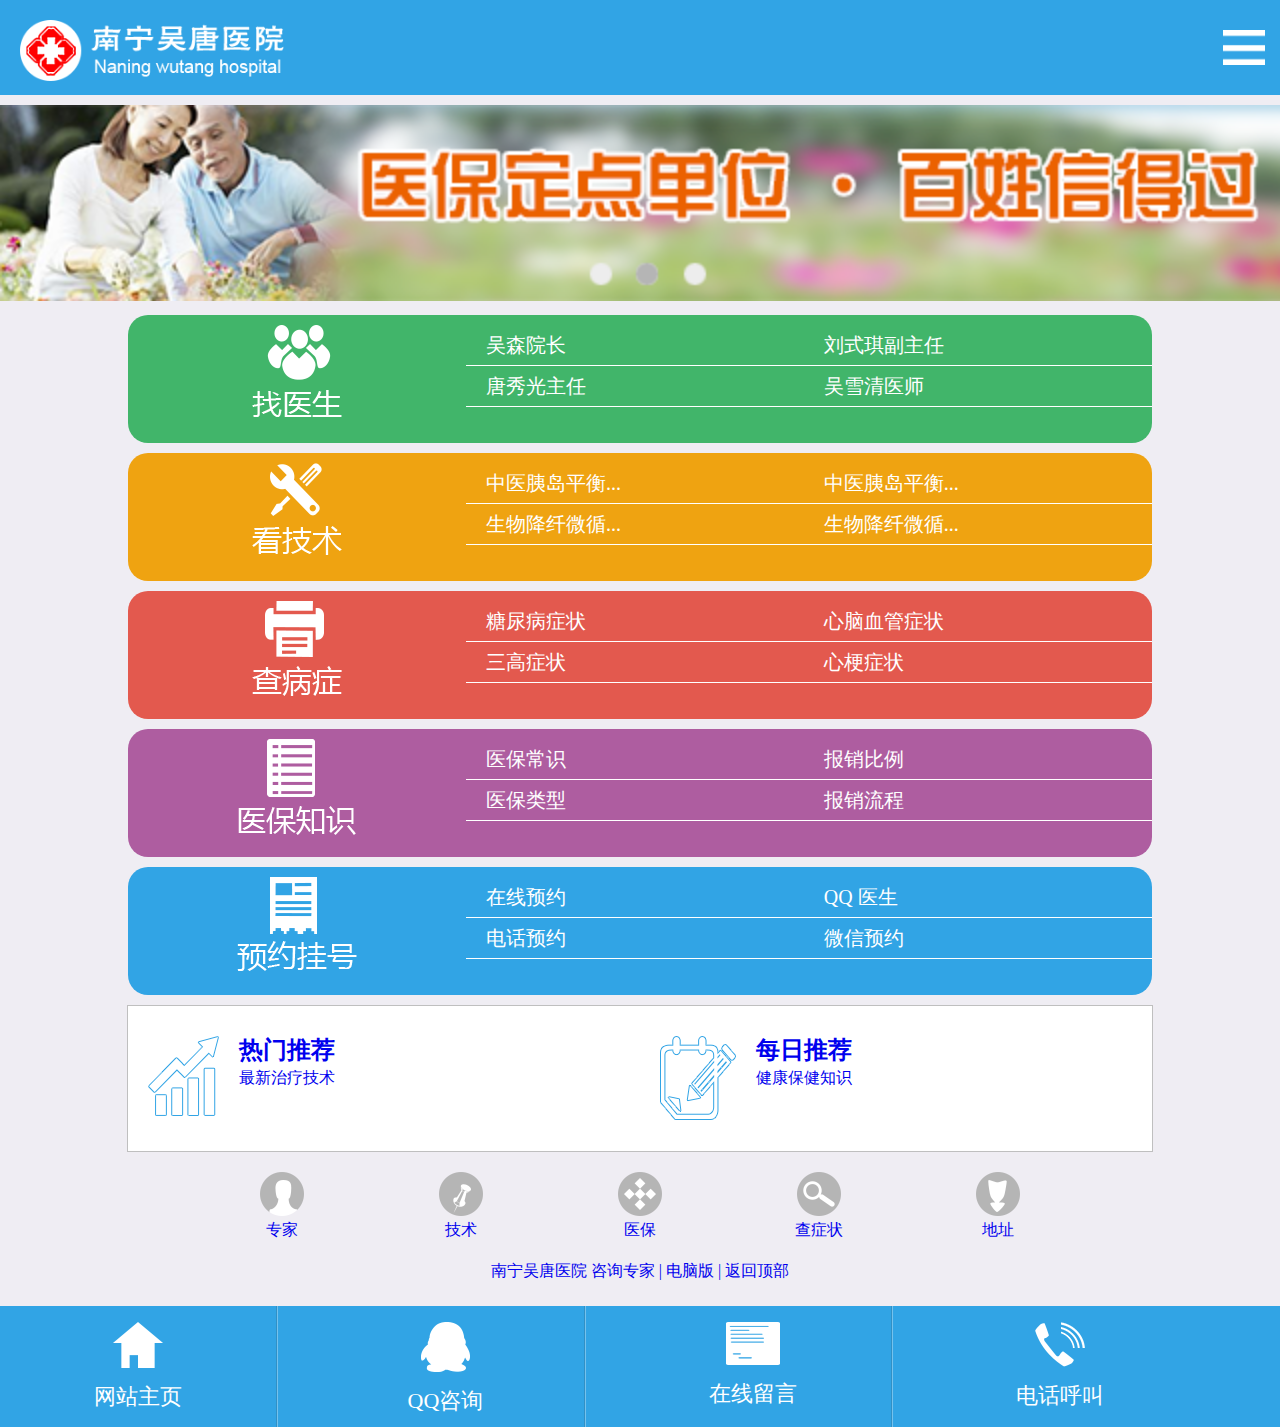
<file: mobile/html/index.html>
<!DOCTYPE html>
<html lang="en">
<head>
	<meta charset="UTF-8">
	<meta name="viewport" content="width=device-width,initial-scale=1">
	<title>欢迎登录吴唐医院</title>
	<link rel="stylesheet" href="../css/index.css">
</head>
<body>
<!-- container begin -->
	<div id="container">
	<!-- header begin -->
		<header id="header">
		<!-- logo -->
			<div id="logo">
				<img src="../images/logo.png" alt="南宁吴唐医院">
			</div>
		<!-- end logo -->
		<!-- nav-list-btn -->
			<div id="nav-list-btn">
				<img src="../images/nav-list.png" alt="nav-list">
			</div>
		<!-- end nav-list-btn -->
		</header>
	<!-- header end -->
	<!-- content begin -->
		<div id="content">
			<!-- banner -->
			<div class="banner">
				<img src="../images/banenr.png" alt="医保定点单位·百姓信得过">
			</div>
			<!-- banner end -->
			<!-- people -->
			<div id="people">
				<ul class="content-ul">
					<li>
						<a href="#">
							<img src="../images/people.png" alt="找医生">
						</a>
					</li>
					<li>
						<ul class="con-ul con-ul-li">
							<li><a href="#">吴森院长</a></li>
							<li><a href="#">唐秀光主任</a></li>
						</ul>
					</li>
					<li class="con-hide">
						<ul class="con-ul">
							<li><a href="#">刘式琪副主任</a></li>
							<li><a href="#">吴雪清医师</a></li>
						</ul>
					</li>
				</ul>
			</div>
			<!-- people end -->
			<!-- tech -->
			<div id="tech">
				<ul class="content-ul">
					<li>
						<a href="#">
							<img src="../images/seek-tech.png" alt="看技术">
						</a>
					</li>
					<li>
						<ul class="con-ul con-ul-li">
							<li><a href="#">中医胰岛平衡...</a></li>
							<li><a href="#">生物降纤微循...</a></li>
						</ul>
					</li>
					<li class="con-hide">
						<ul class="con-ul ">
							<li><a href="#">中医胰岛平衡...</a></li>
							<li><a href="#">生物降纤微循...</a></li>
						</ul>
					</li>
				</ul>
			</div>
			<!-- tech end -->
			<!-- seek -->
			<div id="seek">
				<ul class="content-ul">
					<li>
						<a href="#">
							<img src="../images/seek.png" alt="查病症">
						</a>
					</li>
					<li>
						<ul class="con-ul con-ul-li">
							<li><a href="#">糖尿病症状</a></li>
							<li><a href="#">三高症状</a></li>
						</ul>
					</li>
					<li class="con-hide">
						<ul class="con-ul">
							<li><a href="#">心脑血管症状</a></li>
							<li><a href="#">心梗症状</a></li>
						</ul>
					</li>
				</ul>
			</div>
			<!-- seek end -->
			<!-- know -->
			<div id="know">
				<ul class="content-ul">
					<li>
						<a href="#">
							<img src="../images/know.png" alt="医保知识">
						</a>
					</li>
					<li>
						<ul class="con-ul con-ul-li">
							<li><a href="#">医保常识</a></li>
							<li><a href="#">医保类型</a></li>
						</ul>
					</li>
					<li class="con-hide">
						<ul class="con-ul">
							<li><a href="#">报销比例</a></li>
							<li><a href="#">报销流程</a></li>
						</ul>
					</li>
				</ul>
			</div>
			<!-- know end -->
			<!-- order -->
			<div id="order">
				<ul class="content-ul">
					<li>
						<a href="#">
							<img src="../images/order.png" alt="预约挂号">
						</a>
					</li>
					<li>
						<ul class="con-ul con-ul-li">
							<li><a href="#">在线预约</a></li>
							<li><a href="#">电话预约</a></li>
						</ul>
					</li>
					<li class="con-hide">
						<ul class="con-ul">
							<li><a href="#">QQ 医生</a></li>
							<li><a href="#">微信预约</a></li>
						</ul>
					</li>
				</ul>
			</div>
			<!-- order end -->
			<!-- recommend -->
			<div id="recommend">
				<div class="hot">
					<a href="#"><img src="../images/graph.png" alt="热门推荐"></a>
					<a href="#">
						<h2>热门推荐</h2>
						<p>
							最新治疗技术
						</p>
					</a>
				</div>
				<div class="daily">
					<a href="#"><img src="../images/note.png" alt="每日推荐"></a>
					<a href="#">
						<h2>每日推荐</h2>
						<p>
							健康保健知识
						</p>
					</a>
				</div>
			</div>
			<!-- recommend end -->
		</div>
		<!-- content end -->
		<!-- footer begin -->
		<footer id="footer">
			<!-- bottom -->
			<div class="bottom">
				<!-- more-list -->
				<div class="more-list">
					<a href="#" class="more">
						<img src="../images/expert.png" alt="专家">
						<br/>专家
					</a>
					<a href="#" class="more">
						<img src="../images/tech.png" alt="技术">
						<br/>技术
					</a>
					<a href="#" class="more">
						<img src="../images/medical.png" alt="医保">
						<br/>医保
					</a>
					<a href="#" class="more">
						<img src="../images/search.png" alt="查症状">
						<br/>查症状
					</a>
					<a href="#" class="more">
						<img src="../images/address.png" alt="地址">
						<br/>地址
					</a>
				</div>
				<!-- more-list end -->
				<!-- copy -->
				<div class="copy">
					<p>
						<a href="#">南宁吴唐医院</a>
						<a href="#">咨询专家 | </a>
						<a href="#">电脑版 | </a>
						<a href="#">返回顶部</a>
					</p>
				</div>
				<!-- copy end -->
			</div>
			<!-- bottom end -->
			<!-- foot-btn -->
			<div class="foot-btn">
				<div class="btn-list">
					<a href="#" class="bottom-btn">
						<img src="../images/home.png" alt="网站主页">
						<br/>网站主页
					</a>
					<img src="../images/btn-line.png" alt="btn-line" class="btn-line">
				</div>
				<div class="btn-list">
					<a href="#" class="bottom-btn">
						<img src="../images/QQ.png" alt="QQ咨询">
						<br/>QQ咨询
					</a>
					<img src="../images/btn-line.png" alt="btn-line" class="btn-line">
				</div>
				<div class="btn-list">
					<a href="#" class="bottom-btn">
						<img src="../images/message.png" alt="在线留言">
						<br/>在线留言
					</a>
					<img src="../images/btn-line.png" alt="btn-line" class="btn-line">
				</div>
				<div class="btn-list">
					<a href="#" class="bottom-btn">
						<img src="../images/calling.png" alt="电话呼叫">
						<br/>电话呼叫
					</a>
				</div>
			</div>
			<!-- foot-btn end -->
		</footer>
		<!-- footer end -->
	</div>
	<!-- container end -->
</body>
</html>
</file>
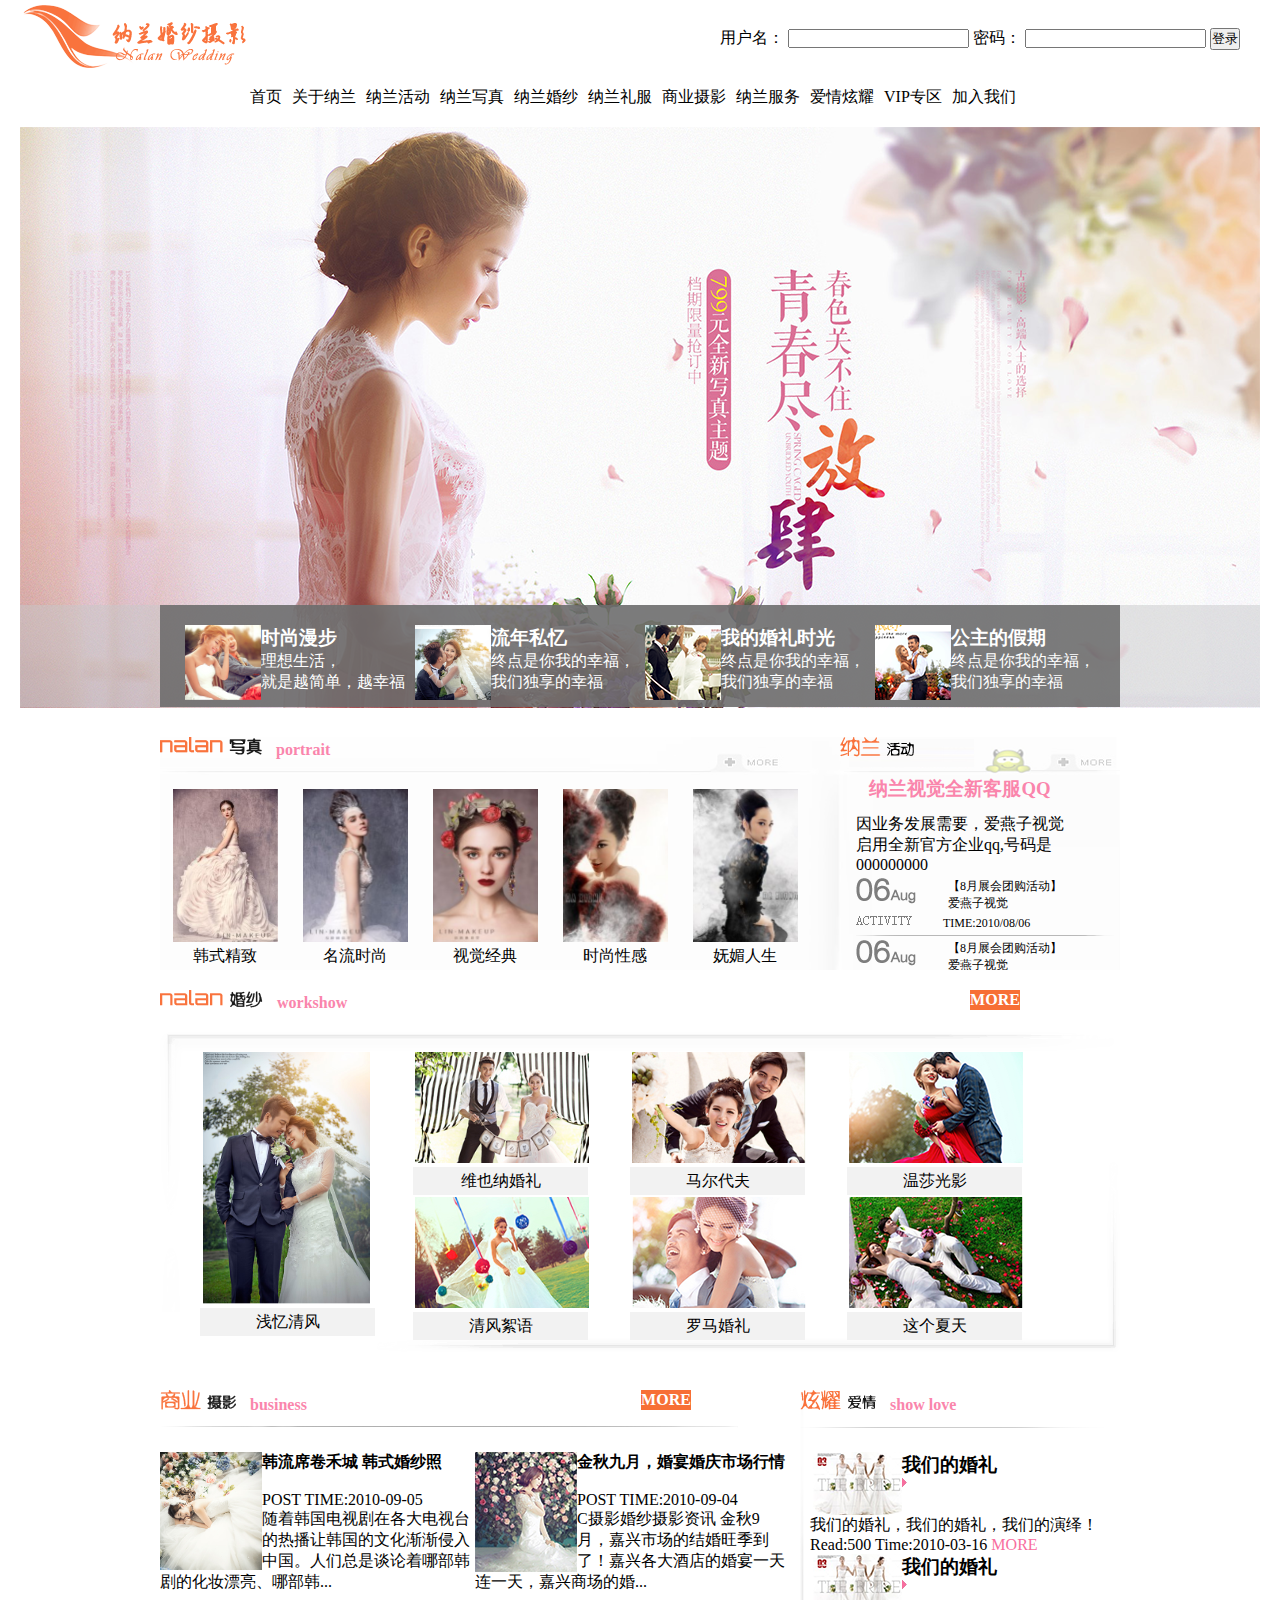
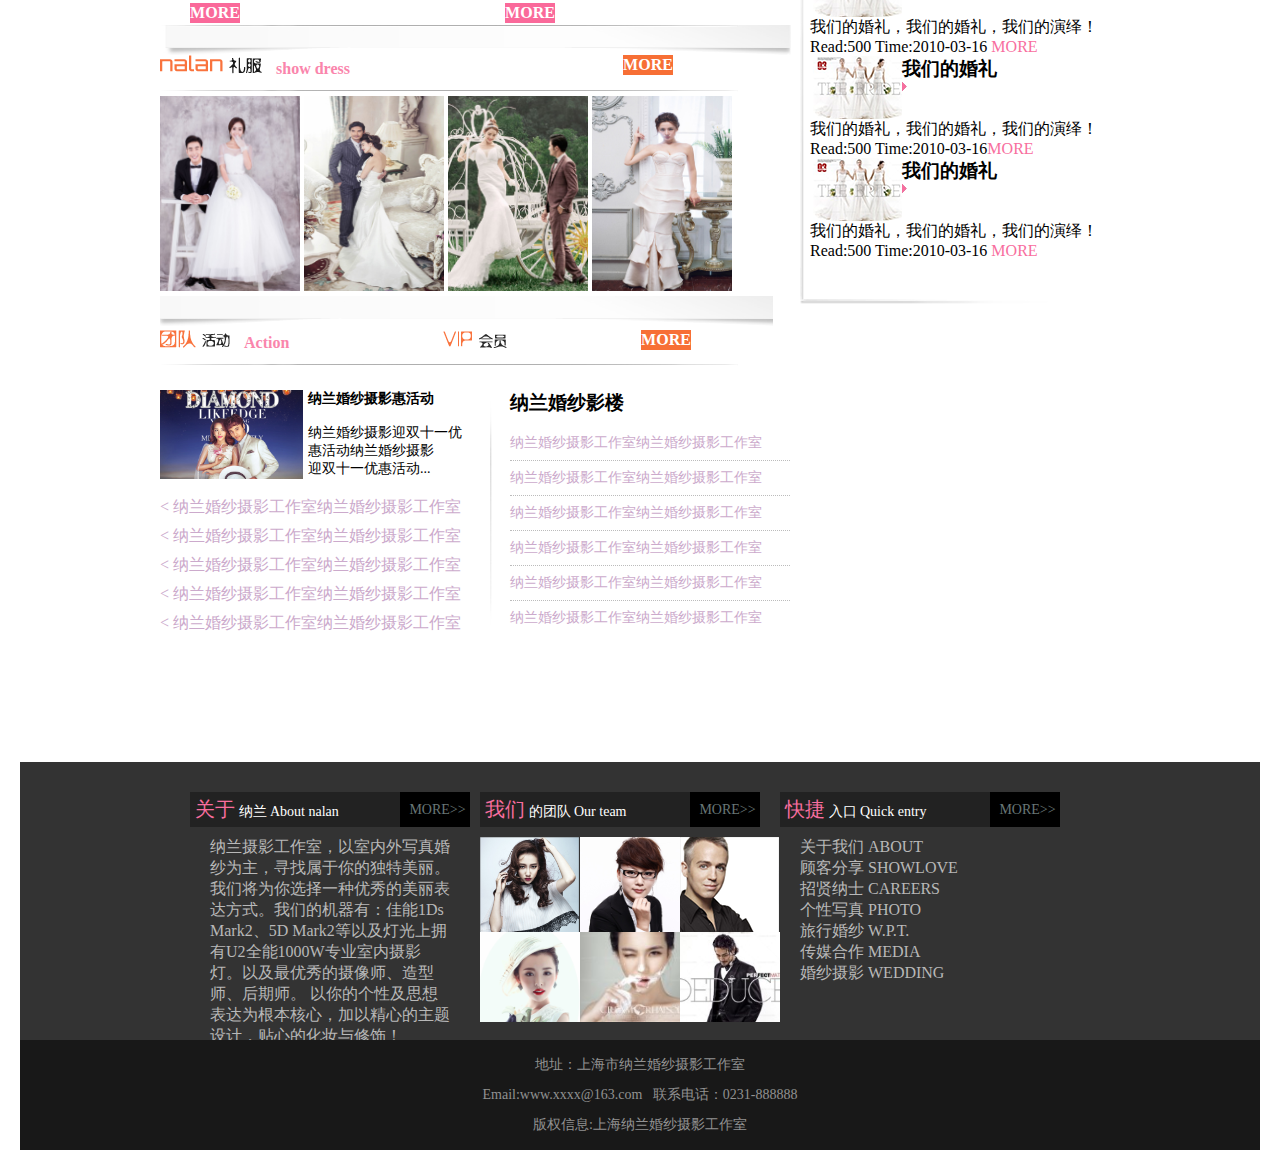
<file: pc/html/index.html>
<!DOCTYPE html>
<html lang="en">

<head>
    <meta charset="UTF-8">
    <title>欢迎来到纳兰婚纱摄影</title>
    <link rel="stylesheet" href="../css/index.css">
    <script type="text/script" src="../js/html5.js"></script>
</head>

<body>
    <div class="container">
        <header id="header">
            <div class="logo">
                <img src="../images/logo.png" alt="logo">
            </div>
            <form class="form">
                用户名：
                <input type="text"> 密码：
                <input type="password">
                <input type="submit" value="登录">
            </form>
            <nav class="nav">
                <ul class="nav-bar">
                    <li><a href="#">首页</a></li>
                    <li><a href="#">关于纳兰</a></li>
                    <li><a href="#">纳兰活动</a></li>
                    <li><a href="#">纳兰写真</a></li>
                    <li><a href="#">纳兰婚纱</a></li>
                    <li><a href="#">纳兰礼服</a></li>
                    <li><a href="#">商业摄影</a></li>
                    <li><a href="#">纳兰服务</a></li>
                    <li><a href="#">爱情炫耀</a></li>
                    <li><a href="#">VIP专区</a></li>
                    <li><a href="#">加入我们</a></li>
                </ul>
            </nav>
        </header>
        <div id="centre-img">
            <div class="list-contain">
                <div class="list-bg">
                    <div class="list-con">
                        <a href="#">
                            <img src="../images/img1.png" alt="centre">
                            <span>
                                <h3>时尚漫步</h3>
                                <p>理想生活，<br/>就是越简单，越幸福</p>
                            </span>
                        </a>
                        <a href="#">
                            <img src="../images/img2.png" alt="centre">
                            <span>
                                <h3>流年私忆</h3>
                                <p>终点是你我的幸福，<br/>我们独享的幸福</p>
                            </span>
                        </a>
                        <a href="#">
                            <img src="../images/img3.png" alt="centre">
                            <span>
                                <h3>我的婚礼时光</h3>
                                <p>终点是你我的幸福，<br/>我们独享的幸福</p>
                            </span>
                        </a>
                        <a href="#">
                            <img src="../images/img4.png" alt="centre">
                            <span>
                                <h3>公主的假期</h3>
                                <p>终点是你我的幸福，<br/>我们独享的幸福</p>
                            </span>
                        </a>
                    </div>
                </div>
            </div>
        </div>
        <div id="content">
            <div class="con-box1">
                <div class="portrait">
                    <div class="title">
                        <img src="../images/title-nalan-portait.png" alt="写真">
                        <span class="title-span">portrait</span>
                    </div>
                    <div class="portrait-img-list">
                        <a href="#">
                            <img src="../images/single-img1.png" alt="韩式精致">
                            <br/>韩式精致
                        </a>
                        <a href="#">
                            <img src="../images/single-img2.png" alt="名流时尚">
                            <br/>名流时尚
                        </a>
                        <a href="#">
                            <img src="../images/single-img3.png" alt="视觉经典">
                            <br/>视觉经典
                        </a>
                        <a href="#">
                            <img src="../images/single-img4.png" alt="时尚性感">
                            <br/>时尚性感
                        </a>
                        <a href="#">
                            <img src="../images/single-img5.png" alt="妩媚人生">
                            <br/>妩媚人生
                        </a>
                    </div>
                </div>
                <div class="active">
                    <img src="../images/title-active.png" alt="active">
                    <h3>纳兰视觉全新客服QQ</h3>
                    <ul class="active-ul">
                        <li>
                            <p>因业务发展需要，爱燕子视觉启用全新官方企业qq,号码是000000000</p>
                        </li>
                        <li class="infor-time">
                            <img src="../images/active-font1.png" alt="6">
                            <p>
                                【8月展会团购活动】
                                <br/>爱燕子视觉
                            </p>
                        </li>
                        <li class="li-p">
                            <img src="../images/ACTIVITY-font.png" alt="ACTIVE" class="active-img">
                            <p>
                                TIME:2010/08/06
                            </p>
                            <img src="../images/active-line.png" alt="line">
                        </li>
                        <li class="infor-time">
                            <img src="../images/active-font1.png" alt="6">
                            <p>
                                【8月展会团购活动】
                                <br/>爱燕子视觉
                            </p>
                        </li>
                        <li class="li-p">
                            <img src="../images/ACTIVITY-font.png" alt="ACTIVE" class="active-img">
                            <p>
                                TIME:2010/08/06
                            </p>
                        </li>
                    </ul>
                </div>
            </div>
            <div class="workshow">
                <div class="title">
                    <img src="../images/title-nalan-wedding-veil.png" alt="婚纱">
                    <span class="title-span">workshow</span>
                    <a href="#" class="orange-more">MORE</a>
                </div>
                <div class="wedding-con">
                    <div class="workshow-img-list">
                        <div class="list-left">
                            <a href="#">
                                <img src="../images/wedding-photo.png" alt="浅忆清风">
                                <span class="workshow-img-title">浅忆清风</span>
                            </a>
                        </div>
                        <div class="wedding-box">
                            <a href="#">
                                <img src="../images/wedding-photo1.png" alt="维也纳婚礼">
                                <span class="workshow-img-title">维也纳婚礼</span>
                            </a>
                        </div>
                        <div class="wedding-box">
                            <a href="#">
                                <img src="../images/wedding-photo2.png" alt="马尔代夫">
                                <span class="workshow-img-title">马尔代夫</span>
                            </a>
                        </div>
                        <div class="wedding-box">
                            <a href="#">
                                <img src="../images/wedding-photo3.png" alt="温莎光影">
                                <span class="workshow-img-title">温莎光影</span>
                            </a>
                        </div>
                        <div class="wedding-box">
                            <a href="#">
                                <img src="../images/wedding-photo4.png" alt="清风絮语">
                                <span class="workshow-img-title">清风絮语</span>
                            </a>
                        </div>
                        <div class="wedding-box">
                            <a href="#">
                                <img src="../images/wedding-photo5.png" alt="罗马婚礼">
                                <span class="workshow-img-title">罗马婚礼</span>
                            </a>
                        </div>
                        <div class="wedding-box">
                            <a href="#">
                                <img src="../images/wedding-photo6.png" alt="这个夏天">
                                <span class="workshow-img-title">这个夏天</span>
                            </a>
                        </div>
                    </div>
                </div>
            </div>
            <div class="business-box">
                <div class="business-con">
                    <div class="business">
                        <div class="title">
                            <img src="../images/title-business-photo.png" alt="摄影">
                            <span class="title-span">business</span>
                            <a href="#" class="orange-more">MORE</a>
                        </div>
                        <img src="../images/business-border-line-top.png" alt="business-line-top" class="border-line">
                        <div class="business-img-list">
                            <div class="describe-left">
                                <img src="../images/business-img1.png" alt="business1">
                                <p>
                                    <h4>韩流席卷禾城 韩式婚纱照</h4>
                                    <br/>
                                    <span>
                                        POST TIME:2010-09-05
                                        <br/>
                                        随着韩国电视剧在各大电视台的热播让韩国的文化渐渐侵入中国。人们总是谈论着哪部韩剧的化妆漂亮、哪部韩...
                                    </span>
                                </p>
                                <span class="red-span">
                                    <a href="#" class="red-more">MORE</a>
                                </span>
                            </div>
                            <div class="describe-right">
                                <img src="../images/business-img2.png" alt="business2">
                                <p>
                                    <h4>金秋九月，婚宴婚庆市场行情</h4>
                                    <br/>
                                    <span>
                                        POST TIME:2010-09-04
                                        <br/>
                                        C摄影婚纱摄影资讯   金秋9月，嘉兴市场的结婚旺季到了！嘉兴各大酒店的婚宴一天连一天，嘉兴商场的婚...
                                    </span>
                                </p>
                                <span class="red-span">
                                    <a href="#" class="red-more">MORE</a>
                                </span>
                            </div>
                            <img src="../images/business-line.png" alt="border-line">
                        </div>
                    </div>
                    <div class="dress">
                        <div class="title">
                            <img src="../images/title-nalan-dress.png" alt="礼服">
                            <span class="title-span">show dress</span>
                            <a href="#" class="orange-more">MORE</a>
                            <img src="../images/business-border-line-top.png" alt="border-line">
                        </div>
                        <div class="dress-img-list">
                            <a href="#">
                                <img src="../images/dress-img1.png" alt="dress">
                            </a>
                            <a href="#">
                                <img src="../images/dress-img2.png" alt="dress">
                            </a>
                            <a href="#">
                                <img src="../images/dress-img3.png" alt="dress">
                            </a>
                            <a href="#">
                                <img src="../images/dress-img4.png" alt="dress">
                            </a>
                        </div>
                    </div>
                </div>
                <div class="love">
                    <div class="title">
                        <img src="../images/title-show-love.png" alt="爱情">
                        <span class="title-span">show love</span>
                        <img src="../images/love-line.png" alt="love-line">
                    </div>
                    <ul class="show-list">
                        <li>
                            <img src="../images/show-love-img1.png" alt="我们的婚礼">
                            <span>
                                <h3>我们的婚礼</h3>
                                <img src="../images/triangle.png" alt="triangle">
                            </span>
                            <div class="infor">
                                <span>
                                    我们的婚礼，我们的婚礼，我们的演绎！
                                </span>
                                <span>
                                    <p>Read:500 Time:2010-03-16 <a href="#" class="more">MORE</a></p>
                                </span>
                            </div>
                        </li>
                        <li>
                            <img src="../images/show-love-img1.png" alt="我们的婚礼">
                            <span>
                                <h3>我们的婚礼</h3>
                                <img src="../images/triangle.png" alt="triangle">
                            </span>
                            <div class="infor">
                                <span>
                                    我们的婚礼，我们的婚礼，我们的演绎！
                                </span>
                                <span>
                                    <p>Read:500 Time:2010-03-16 <a href="#" class="more">MORE</a></p>
                                </span>
                            </div>
                        </li>
                        <li>
                            <img src="../images/show-love-img1.png" alt="我们的婚礼">
                            <span>
                                <h3>我们的婚礼</h3>
                                <img src="../images/triangle.png" alt="triangle">
                            </span>
                            <div class="infor">
                                <span>
                                    我们的婚礼，我们的婚礼，我们的演绎！
                                </span>
                                <span>
                                    <p>Read:500 Time:2010-03-16<a href="#" class="more">MORE</a></p>
                                </span>
                            </div>
                        </li>
                        <li>
                            <img src="../images/show-love-img1.png" alt="我们的婚礼">
                            <span>
                                <h3>我们的婚礼</h3>
                                <img src="../images/triangle.png" alt="triangle">
                            </span>
                            <div class="infor">
                                <span>
                                    我们的婚礼，我们的婚礼，我们的演绎！
                                </span>
                                <span>
                                    <p>Read:500 Time:2010-03-16 <a href="#" class="more">MORE</a></p>
                                </span>
                            </div>
                        </li>
                    </ul>
                </div>
            </div>
            <div class="team-box">
                <div class="team">
                    <div class="title">
                        <img src="../images/title-team.png" alt="活动">
                        <span class="title-span">Action</span>
                        <img src="../images/title-VIP.png" alt="会员" class="VIP-img">
                        <a href="#" class="orange-more">MORE</a>
                        <img src="../images/business-border-line-top.png" alt="border-line">
                    </div>
                    <div class="team-list">
                        <div class="left">
                            <img src="../images/team-img.png" alt="团队活动">
                            <span class="float-span">
                                <h4>纳兰婚纱摄影惠活动</h4>
                                <br/>
                                <p>纳兰婚纱摄影迎双十一优<br/>惠活动纳兰婚纱摄影<br/>迎双十一优惠活动...</p>
                            </span>
                            <ul>
                                <li><a href="#">< 纳兰婚纱摄影工作室纳兰婚纱摄影工作室</a></li>
                                <li><a href="#">< 纳兰婚纱摄影工作室纳兰婚纱摄影工作室</a></li>
                                <li><a href="#">< 纳兰婚纱摄影工作室纳兰婚纱摄影工作室</a></li>
                                <li><a href="#">< 纳兰婚纱摄影工作室纳兰婚纱摄影工作室</a></li>
                                <li><a href="#">< 纳兰婚纱摄影工作室纳兰婚纱摄影工作室</a></li>
                            </ul>
                        </div>
                        <img src="../images/cut-line.png" alt="分割线" class="cut-line">
                        <div class="right">
                            <h3>纳兰婚纱影楼</h3>
                            <ul>
                                <li><a href="#"> 纳兰婚纱摄影工作室纳兰婚纱摄影工作室</a></li>
                                <li><a href="#"> 纳兰婚纱摄影工作室纳兰婚纱摄影工作室</a></li>
                                <li><a href="#"> 纳兰婚纱摄影工作室纳兰婚纱摄影工作室</a></li>
                                <li><a href="#"> 纳兰婚纱摄影工作室纳兰婚纱摄影工作室</a></li>
                                <li><a href="#"> 纳兰婚纱摄影工作室纳兰婚纱摄影工作室</a></li>
                                <li><a href="#"> 纳兰婚纱摄影工作室纳兰婚纱摄影工作室</a></li>
                            </ul>
                        </div>
                        <img src="../images/business-border.png" alt="border">
                    </div>
                </div>
            </div>
            <!-- <div class="fellow">
                <div class="fellow-left">
                    
                </div>
                <div class="fellow-right"></div>
            </div> -->
        </div>
        <footer id="footer">
            <div class="foot-box">
                <div class="about">
                    <p class="input-p">
                        <a href="#">关于</a>
                        <span>纳兰 About nalan</span>
                        <a href="#" class="gray-more">MORE>></a>
                    </p>
                    <p class="about-con">
                        纳兰摄影工作室，以室内外写真婚纱为主，寻找属于你的独特美丽。我们将为你选择一种优秀的美丽表达方式。我们的机器有：佳能1Ds Mark2、5D Mark2等以及灯光上拥有U2全能1000W专业室内摄影灯。以及最优秀的摄像师、造型师、后期师。
                        以你的个性及思想表达为根本核心，加以精心的主题设计，贴心的化妆与修饰！
                    </p>
                </div>
                <div class="our">
                    <p class="input-p">
                        <a href="#">我们</a>
                        <span>的团队 Our team</span>
                        <a href="#" class="gray-more">MORE>></a>
                    </p>
                    <div class="img-list">
                        <a href="#">
                            <img src="../images/our-img1.png" alt="our team">
                            <span class="Allen-span">
                                顶尖造型师：Allen
                            </span>
                        </a>
                        <a href="#">
                            <img src="../images/our-img2.png" alt="our team">
                            <span class="Allen-span">
                                顶尖造型师：Allen
                            </span>
                        </a>
                        <a href="#">
                            <img src="../images/our-img3.png" alt="our team">
                            <span class="Allen-span">
                                顶尖造型师：Allen
                            </span>
                        </a>
                        <a href="#">
                            <img src="../images/our-img4.png" alt="our team">
                            <span class="Allen-span">
                                顶尖造型师：Allen
                            </span>
                        </a>
                        <a href="#">
                            <img src="../images/our-img5.png" alt="our team">
                            <span class="Allen-span">
                                顶尖造型师：Allen
                            </span>
                        </a>
                        <a href="#">
                            <img src="../images/our-img6.png" alt="our team">
                            <span class="Allen-span">
                                顶尖造型师：Allen
                            </span>
                        </a>
                    </div>
                </div>
                <div class="entry">
                    <p class="input-p">
                        <a href="#">快捷</a>
                        <span>入口 Quick entry</span>
                        <a href="#" class="gray-more">MORE>></a>
                    </p>
                    <ul>
                        <li><a href="#">关于我们 ABOUT</a></li>
                        <li><a href="#">顾客分享 SHOWLOVE</a></li>
                        <li><a href="#">招贤纳士 CAREERS</a></li>
                        <li><a href="#">个性写真 PHOTO</a></li>
                        <li><a href="#">旅行婚纱 W.P.T.</a></li>
                        <li><a href="#">传媒合作 MEDIA</a></li>
                        <li><a href="#">婚纱摄影 WEDDING</a></li>
                    </ul>
                </div>
            </div>
            <div class="copy-box">
                <div class="copyright">
                    <p>地址：上海市纳兰婚纱摄影工作室</p>
                    <p>Email:www.xxxx@163.com&nbsp;&nbsp;&nbsp;联系电话：0231-888888</p>
                    <p>版权信息:上海纳兰婚纱摄影工作室</p>
                </div>
            </div>
        </footer>
    </div>
</body>

</html>
</file>
<file: mobile/css/index.css>
* {
    padding: 0;
    margin: 0;
}

ul {
    list-style: none;
}

a {
    text-decoration: none;
}


/*container begin*/

#container {
    background: #EFEDF3;
    width: 100%;
}


/*header*/

#header {
    overflow: hidden;
    background: #31A4E5;
}


/*logo*/

#logo {
    float: left;
    margin: 20px 0 10px 20px;
}

#logo img,
#nav-list-btn img {
    width: 90%;
}


/*logo end*/

#nav-list-btn {
    float: right;
    margin: 30px 10px 10px 20px;
}

.banner {
    width: 100%;
    margin-top: 10px;
    text-align: center;
}

.banner img {
    width: 100%;
}


/*header end */


/*content begin*/


/*people begin*/

#people,
#tech,
#seek,
#know,
#order {
    height: 128px;
}

#people,
#tech,
#seek,
#know,
#order,
#recommend {
    width: 80%;
    margin: 10px auto;
    background: #41B56A;
    border-radius: 20px;
}

#tech {
    background: #EFA311;
}

#seek {
    background: #E3594E;
}

#know {
    background: #AE5DA0;
}

#order {
    background: #31A4E5;
}

.content-ul {
    overflow: hidden;
}

.content-ul>li {
    width: 33%;
    float: left;
    margin: 10px 0 20px;
    /*border-left:1px solid #ffffff;*/
    /*height: 100%;*/
}

li:nth-child(1) {
    text-align: center;
}

.con-ul li {
    width: 100%;
    font-size: 20px;
    height: 40px;
    line-height: 40px;
    padding: 0 20px;
    border-bottom: 1px solid #ffffff;
    text-align: left;
    overflow: hidden;
}

.con-ul li a {
    color: #ffffff;
}


/*recommend*/

#recommend {
    height: 145px;
    background: #FFFFFF;
    border-radius: 0;
    border: 1px solid #BFBFBF;
    overflow: hidden;
}

.hot,
.hot a,
.daily,
.daily a {
    float: left;
}

.hot,
.daily {
    width: 50%;
    margin-top: 30px;
}

.hot a:nth-child(1),
.daily a:nth-child(1) {
    padding-left: 20px;
    height: 100%;
}

.hot a:nth-child(2),
.daily a:nth-child(2) {
    height: 28px;
    line-height: 28px;
    padding-left: 20px;
}


/*content end*/


/*footer begin*/

#footer {
    width: 100%;
}


/*bottom*/

.bottom {
    width: 70%;
    height: 134px;
    margin: 0 auto;
    text-align: center;
}

.more-list {
    width: 100%;
    overflow: hidden;
    margin: 0 auto;
    margin-top: 20px;
}

.more-list>a {
    float: left;
    text-align: center;
}

.more-list a {
    width: 20%;
    /*padding: 1% 4.6%;*/
}

.copy {
    width: 100%;
    text-align: center;
    margin-top: 20px;
}


/*bottom end*/

.foot-btn {
    height: 121px;
    width: 100%;
    background: #31A4E5;
}

.foot-btn a {
    width: 80%;
}

.btn-list {
    overflow: hidden;
    width: 24%;
    float: left;
    height: 121px;
}

.foot-btn a {
    float: left;
    color: #ffffff;
    font-size: 22px;
    padding: 5%;
    text-align: center;
}

.foot-btn a img {
    padding-bottom: 8px;
}

.btn-line {
    /*padding-bottom: 10px;*/
    float: left;
}


/*footer end*/

@media screen and ( max-width: 414px) {
    #logo {
        width: 70%;
        margin: 10px 5px;
    }
    #nav-list-btn {
        margin: 15px 5px;
    }
    #logo img,
    #nav-list-btn img {
        width: 60%;
    }
    .con-hide {
        display: none;
    }
    .con-ul-li {
        display: block;
        width: 50%;
        padding-left: 30px;
    }
    .content-ul img {
        width: 80%;
    }
    .foot-btn {
        height: 100px;
    }
    .btn-line {
        display: none;
    }
    .btn-list {
        height: 100px;
    }
    .btn-list a {
        font-size: 16px;
    }
}

@media screen and ( max-width: 320px) {
    /*320px显示屏样式 苹果4/4S/5C/5S黑莓Z30 */
    footer {
        font-size: 12px;
    }
    .btn-list a {
        font-size: 14px;
    }
}

@media screen and ( max-width: 230px) {
    #logo {
        width: 60%;
    }
    #people,
    #tech,
    #seek,
    #know,
    #order {
        height: 100px;
    }
    .content-ul img {
        text-align: center;
    }
    .content-ul li:nth-child(1) {
        width: 50%;
    }
    .content-ul li:nth-child(2),
    .content-ul li:nth-child(3) {
        display: none;
    }
}
</file>
<file: pc/css/index.css>
*{
	padding:0;
	margin: 0;
}
ul{
	list-style: none;
}
a{
	text-decoration: none;
}
.container{
	width: 1240px;
	margin: 0 auto;
	position: relative;
}
/*header begin*/
#header{
	padding: 5px 3px;
}
.logo{
	height: 65px;
	width: 230px;
	display: inline-block;
}
.form{
	display: inline-block;
	position: absolute;
	right: 20px;
	height: 65px;
	line-height: 65px;
}
.nav{
	height: 50px;
	line-height: 50px;
}
.nav-bar{
	width: 800px;
	height: 50px;
	position: absolute;
	left: 50%;
	margin-left: -400px;
}
.nav-bar a{
	float: left;
	padding-left: 10px;
	color: #000;
}
.nav-bar a:hover{
	text-decoration: underline;
	color: #F56CCB;
	font-weight: bolder;
}
/*header end*/
/*centre-img begin*/
#centre-img{
	background: url(../images/centre-img.png) no-repeat;
	height: 600px;
	position: relative;
}
.list-contain{
	position: absolute;
	bottom: 20px;
	height: 102px;
	width: 100%;
	background:rgba(200,200,202,.5);
}
.list-bg{
	height: 102px;
	width: 960px;
	background: rgba(97,97,97,.8);
	position: absolute;
	bottom: 0;
	left: 140px;
}
.list-con{
	margin: 10px 20px 0;
	width: 920px;
	height:90px;
}
.list-bg a{
	display: block;
	float: left;
	width: 220px;
	height: 80px;
	padding: 10px 5px 2px;
}
.list-bg img{
	width: 76px;
	height: 75px;
}
.list-bg span{
	float: right;
	color:#fff;
}
/*centre-img end*/
/*.workshow-img-list a:not(:first-child){
	display: block;
	height: 159px;
}*/
/*content begin*/
#content{
	position: relative;
	width: 960px;
	margin: 10px auto;

}
/*portrait begin*/
.con-box1{
	background: url(../images/active-bg.png);
	height: 233px;
	width: 960px;
	overflow: hidden;
}
.portrait{
	float: left;
	width: 680px;
}
.title-span{
	padding-left: 10px;
	color: #FA85AC;
	font-weight: bolder;
}
.portrait-img-list{
	margin-top: 10px;
}
.portrait-img-list a{
	float: left;
	width: 130px;
	text-align: center;
	color: #000;
}
.portrait-img-list img{
	width: 105px;
	height: 153px;
	padding-top: 20px;
}

/*portrait end*/
/*active begin*/
.active{
	float: left;
	height: 233px;
	width: 240px;
}
.active h2{
	text-align: center;
}
.active-ul{
	height: 176px;
	margin-top: -5px;
}
.active-ul p,.active-ul img{
	float: left;
	padding: 2px 16px;
}
.active-ul li{
	padding: 15px 0;
}
.infor-time img{
	padding-bottom: 0;
	width: 60px;
	height: 26px;
}
.infor-time p{
	font-size: 12px;
}
.li-p p{
	padding-left: 15px;
	font-size: 12px;
}
.active-img{
	width: 56px;
	height: 9;
}
.active h3{
	padding-top: 15px;
	text-align: center;
	color: #FA85AC;
}
/*active end*/
/*wedding begin*/
.workshow{
	width: 100%;
	height: 380px;
	margin: 20px auto;
}
.orange-more,.red-more{
	width: 50px;
	height: 20px;
	line-height: 20px;
	font-weight: bold;
	background: #F76F35;
	color: white;
	float: right;
	text-align: center;
	margin-right: 100px;
}
.workshow-img-list{
	margin-top: 20px;
	padding: 20px;
	height: 280px;
	background: url(../images/workshow-border-bottom.png) no-repeat right bottom;
}
.wedding-con{
	width: 960px;
	height: 280px;
	background: url(../images/workshow-border.png) no-repeat left top;
}
.list-left,.wedding-box{
	float: left;
}
.list-left{
	width: 213px;
	height: 230px;
	text-align: center;

}
.list-left span,.wedding-box span{
		color: #000;
}
.wedding-box{
	height: 145px;
	width: 217px;
	float: left;
	text-align: center;
}
.wedding-con span{
	float: left;
	background: #F2F2F2;
	margin-left: 20px;
	width: 175px;
	height: 28px;
	line-height: 28px;
}
/*workshow end*/
/*business begin*/
.business-box{
	width: 100%;
	height:540px;
	overflow: hidden;
}
.business-con{
	width: 631px;
	height:540px;
	float: left;
}
.business{
	/*margin-top: -25px;*/
	height: 265px;
	width: 631px;
	float: left;
	background: url(../images/business-border.png) no-repeat center bottom;
}
.business-img-list{
	overflow: hidden;
}
.describe-left,.describe-right{
	width: 315px;
	height: 161px;
	float: left;
	padding-top: 20px;
}
.describe-left p,.describe-left img,.describe-right p,.describe-right img{
	float: left;
}
.describe-left p,.describe-right p{
	margin-left: 2px;
}
.red-span{
	width: 80px;
	display: block;
	overflow: hidden;
	margin-left: 10px;
}
.red-more{
	background: #FA699A;
	margin: 10px;
}
/*business end*/
/*love begin*/
.love{
	width: 320px;
	height: 515px;
	float: right;
	background: url(../images/show-border.png);
	/*margin-left: 30px;*/
}
.show-list{
	overflow: hidden;
	padding:20px 10px;
}
.show-list img,.show-list span,.infor{
	float: left;
}
.infor .more{
	color: #F86E9E;
}
/*love end*/
/*dress begin*/
.dress{
	width: 613px;
	height: 271px;
	float: left;
	background: url(../images/business-border.png) no-repeat center bottom;
}
.dress-img-list img{
	width: 140px;
	height: 195px;
}
/*dress end*/
/*team begin*/
.team-box{
	height: 302px;
	width: 631px;
	overflow: hidden;
}
.team{
	height: 302px;
	width: 631px;
	float: left;
}
.VIP-img{
	margin-left: 150px;
}
.team-list{
	padding-top: 20px;
	overflow: hidden;
}
.left{
	width: 315px;
	height: 205px;
	float: left;
	margin-right: 15px;
}
.cut-line{
	float: left;
}
.right{
	width: 280px;
	height: 254px;
	float: left;
	margin-left: 15px;
}
.float-span,.left img{
	display: block;
	float: left;
	font-size: 14px;
}
.float-span{
	padding-left: 5px;
}
.left ul{
	padding-top: 10px;
	clear: both;
}
.left ul li{
	padding-top: 8px;
}
.left ul li a,.right ul li a{
	color: #cac;
}
.right ul{
	padding-top: 10px;
	font-size: 14px;
}
.right ul li{
	padding: 8px 0;
	border-bottom: 1px dotted #BCBCBC;
}
/*team end*/
/*fellow begin*/
.fellow{
	width: 300px;
	height: 420px;
	float: left;
}
.fellow-left,.fellow-right{
	width: 131px;
	height: 400px;
	background: url(../images/semi-circle.png) center bottom no-repeat;
	float: left;
}
/*fellow end*/
/*content end*/
/*footer begin*/
#footer{
	clear: both;
	width: 1240px;
	height: 388px;
	background: #333333;
	margin-top: 130px;
}
.foot-box{
	overflow: hidden;
	position: absolute;
	left: 50%;
	margin-left: -460px;
	margin-top: 30px;
}
.about{
	width: 280px;
	height: 260px;
	float: left;
	color: #B8B8B8;
	padding: 0 10px;
}
.about-con{
	padding: 10px 20px;
}
.our{
	width: 300px;
	height: 230px;
	overflow: hidden;
	float: left;
}
.img-list{
	overflow: hidden;
	padding-top: 10px;
}
.entry{
	width: 280px;
	height: 180px;
	float: left;
}
.input-p{
	width: 280px;
	height: 35px;
	line-height: 35px;
	background: #222222;
	color: white;
	font-size: 14px;
}
.entry ul{
	padding:10px 20px;
}
.img-list a{
	width: 100px;
	height: 95px;
	float: left;
}
.entry li a{
	color: #B8B8B8;
}
.input-p a{
	font-size: 20px;
	color: #F86E9E;
	padding-left: 5px;
}
.input-p .gray-more{
	display:block;
	float: right;
	width: 65px;
	height: 35px;
	background: #000000;
	color: #687777;
	font-size: 14px;
	text-align: center;
}
.copy-box{
	width: 100%;
	height: 110px;
	background: #181818;
	position: absolute;
	bottom: 0;
}
.copyright{
	width: 380px;
	height: 100px;
	line-height: 30px;
	text-align: center;
	color: #919191;
	font-size: 14px;
	position: absolute;
	bottom: 0;
	left: 50%;
	margin-left: -190px;
}
</file>
